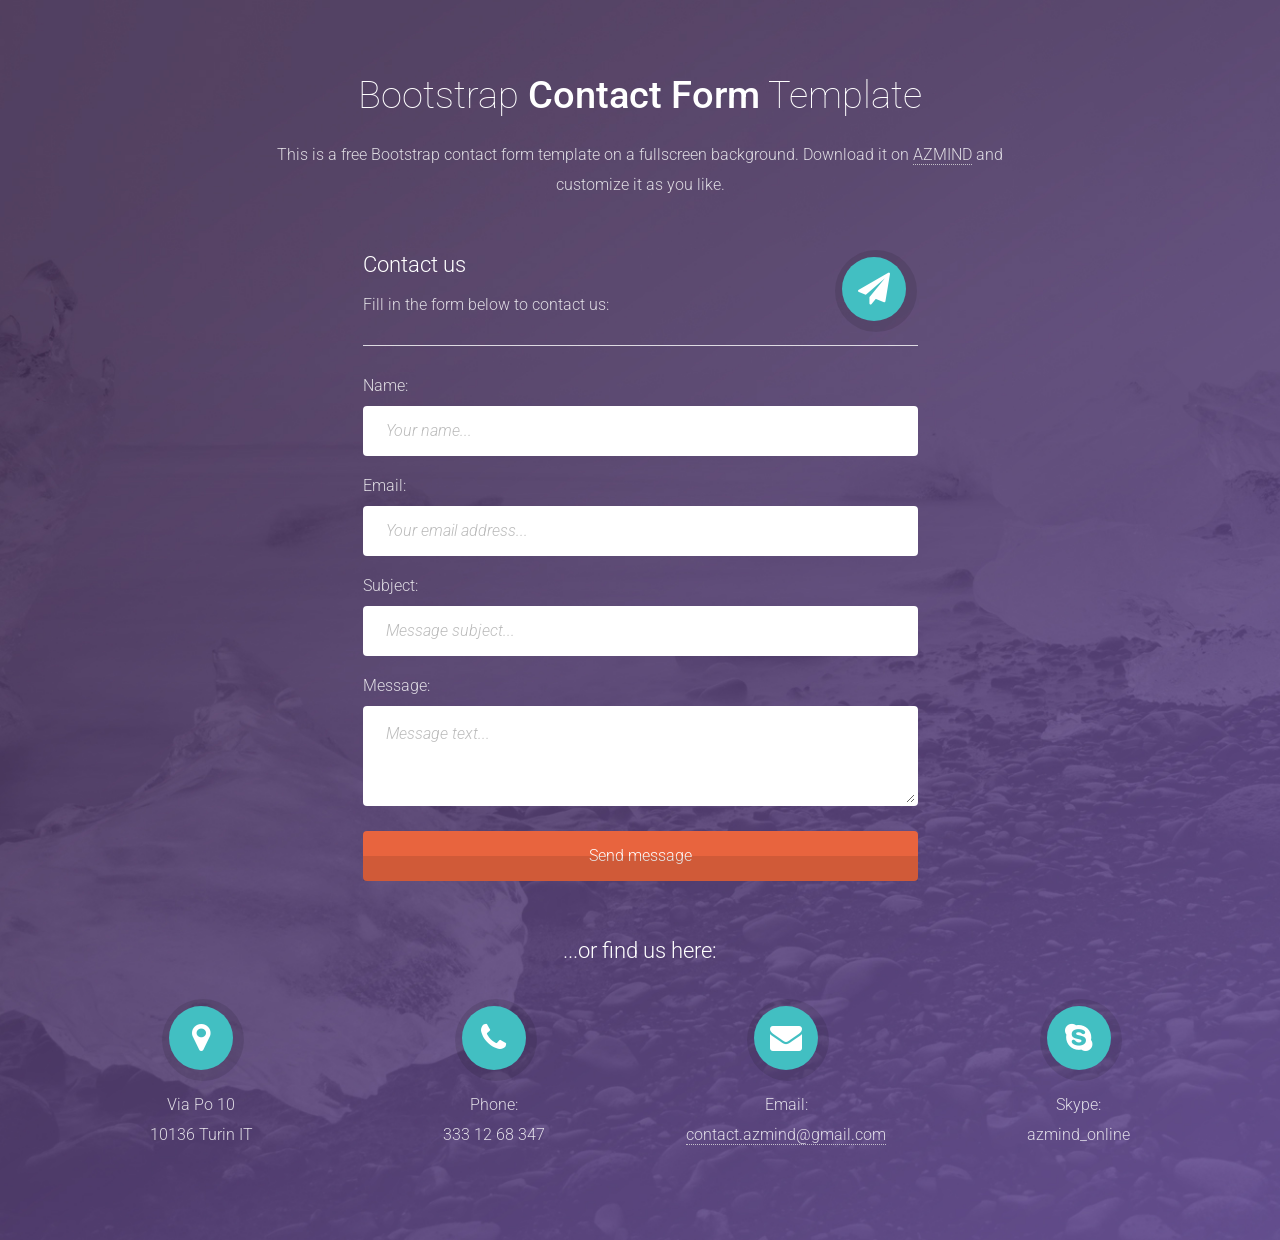
<file: test/index.html>
<!DOCTYPE html>
<html lang="en">

    <head>

        <meta charset="utf-8">
        <meta http-equiv="X-UA-Compatible" content="IE=edge">
        <meta name="viewport" content="width=device-width, initial-scale=1">
        <title>Bootstrap Contact Form Template</title>

        <!-- CSS -->
        <link rel="stylesheet" href="https://fonts.googleapis.com/css?family=Roboto:100,100italic,300,300italic,400,400italic,500,500italic">        
        <link rel="stylesheet" href="assets/bootstrap/css/bootstrap.min.css">
        <link rel="stylesheet" href="assets/font-awesome/css/font-awesome.min.css">
        <link rel="stylesheet" href="assets/css/animate.css">
        <link rel="stylesheet" href="assets/css/style.css">

        <!-- HTML5 Shim and Respond.js IE8 support of HTML5 elements and media queries -->
        <!-- WARNING: Respond.js doesn't work if you view the page via file:// -->
        <!--[if lt IE 9]>
            <script src="https://oss.maxcdn.com/libs/html5shiv/3.7.0/html5shiv.js"></script>
            <script src="https://oss.maxcdn.com/libs/respond.js/1.4.2/respond.min.js"></script>
        <![endif]-->

        <!-- Favicon and touch icons -->
        <link rel="shortcut icon" href="assets/ico/favicon.png">
        <link rel="apple-touch-icon-precomposed" sizes="144x144" href="assets/ico/apple-touch-icon-144-precomposed.png">
        <link rel="apple-touch-icon-precomposed" sizes="114x114" href="assets/ico/apple-touch-icon-114-precomposed.png">
        <link rel="apple-touch-icon-precomposed" sizes="72x72" href="assets/ico/apple-touch-icon-72-precomposed.png">
        <link rel="apple-touch-icon-precomposed" href="assets/ico/apple-touch-icon-57-precomposed.png">

    </head>

    <body>

		<!-- Contact Form -->
		<div class="c-form-container section-container section-container-image-bg">
	        <div class="container">
	        	
	            <div class="row">
	                <div class="col-sm-8 col-sm-offset-2 c-form section-description wow fadeIn">
	                    <h1>Bootstrap <strong>Contact Form</strong> Template</h1>
	                    <p>This is a free Bootstrap contact form template on a fullscreen background.
	                    	Download it on <a href="http://azmind.com">AZMIND</a> and customize it as you like.</p>
	                </div>
	            </div>
	            
	            <div class="row">
	            	<div class="col-sm-6 col-sm-offset-3 c-form-box wow fadeInUp">
	            		
	                    <div class="c-form-top">
                    		<div class="c-form-top-left">
                    			<h3>Contact us</h3>
								<p>Fill in the form below to contact us:</p>
                    		</div>
                    		<div class="c-form-top-right">
                    			<div class="c-form-top-right-icon">
                    				<i class="fa fa-paper-plane"></i>
                    			</div>
                    		</div>
                        </div>
                        <div class="c-form-bottom">
		                    <form role="form" action="assets/contact.php" method="post">
		                    	<div class="form-group">
		                    		<label for="c-form-name">
		                    			<span class="label-text">Name:</span> 
		                    			<span class="contact-error"></span>
		                    		</label>
		                        	<input type="text" name="name" placeholder="Your name..." class="c-form-name form-control" id="c-form-name">
		                        </div>
		                    	<div class="form-group">
		                    		<label for="c-form-email">
		                    			<span class="label-text">Email:</span> 
		                    			<span class="contact-error"></span>
		                    		</label>
		                        	<input type="text" name="email" placeholder="Your email address..." class="c-form-email form-control" id="c-form-email">
		                        </div>
		                        <div class="form-group">
		                        	<label for="c-form-subject">
		                    			<span class="label-text">Subject:</span> 
		                    			<span class="contact-error"></span>
		                    		</label>
		                        	<input type="text" name="subject" placeholder="Message subject..." class="c-form-subject form-control" id="c-form-subject">
		                        </div>
		                        <div class="form-group">
		                        	<label for="c-form-message">
		                    			<span class="label-text">Message:</span> 
		                    			<span class="contact-error"></span>
		                    		</label>
		                        	<textarea name="message" placeholder="Message text..." class="c-form-message form-control" id="c-form-message"></textarea>
		                        </div>
		                        <button type="submit" class="btn">Send message</button>
		                    </form>
	                    </div>
	                    
	                </div>
	            </div>
	            
	            <div class="row">
	            	<div class="col-sm-12 c-form-info-title wow fadeInUp">
	            		<h3>...or find us here:</h3>
	            	</div>
	            </div>
	            
	            <div class="row">
	            	<div class="col-sm-3 c-form-info-box wow fadeInUp">
	            		<div class="c-form-info-box-icon">
	            			<i class="fa fa-map-marker"></i>
	            		</div>
	            		<p>Via Po 10<br>10136 Turin IT</p>
	            	</div>
	            	<div class="col-sm-3 c-form-info-box wow fadeInDown">
	            		<div class="c-form-info-box-icon">
	            			<i class="fa fa-phone"></i>
	            		</div>
	            		<p>Phone:<br>333 12 68 347</p>
	            	</div>
	            	<div class="col-sm-3 c-form-info-box wow fadeInUp">
	            		<div class="c-form-info-box-icon">
	            			<i class="fa fa-envelope"></i>
	            		</div>
	            		<p>Email:<br><a href="mailto:contact.azmind@gmail.com">contact.azmind@gmail.com</a></p>
	            	</div>
	            	<div class="col-sm-3 c-form-info-box wow fadeInDown">
	            		<div class="c-form-info-box-icon">
	            			<i class="fa fa-skype"></i>
	            		</div>
	            		<p>Skype:<br>azmind_online</p>
	            	</div>
	            </div>
	            
	        </div>
        </div>
        

        <!-- Javascript -->
        <script src="assets/js/jquery-1.11.1.min.js"></script>
        <script src="assets/bootstrap/js/bootstrap.min.js"></script>
        <script src="assets/js/jquery.backstretch.min.js"></script>
        <script src="assets/js/wow.min.js"></script>
        <script src="assets/js/scripts.js"></script>
        
        <!--[if lt IE 10]>
            <script src="assets/js/placeholder.js"></script>
        <![endif]-->

    </body>

</html>
</file>
<file: test/assets/css/style.css>
html, body { width: 100%; height: 100%; }

body {
    font-family: 'Roboto', sans-serif;
    font-size: 16px;
    font-weight: 300;
    color: #888;
    line-height: 30px;
    text-align: center;
}

strong { font-weight: 500; }

a, a:hover, a:focus {
	color: #e8643e;
	text-decoration: none;
    -o-transition: all .3s; -moz-transition: all .3s; -webkit-transition: all .3s; -ms-transition: all .3s; transition: all .3s;
}

h1, h2 {
	margin-top: 10px;
	font-size: 38px;
    font-weight: 100;
    color: #555;
    line-height: 50px;
}

h3 {
	font-size: 22px;
    font-weight: 300;
    color: #555;
    line-height: 30px;
}

img { max-width: 100%; }

::-moz-selection { background: #e8643e; color: #fff; text-shadow: none; }
::selection { background: #e8643e; color: #fff; text-shadow: none; }


/***** General style, all sections *****/

.section-container {
    margin: 0 auto;
    padding-bottom: 80px;
}

.section-container-image-bg, 
.section-container-image-bg h1, 
.section-container-image-bg h2, 
.section-container-image-bg h3 {
	color: #fff;
}

.section-description {
	margin-top: 60px;
    padding-bottom: 10px;
}

.section-description p {
    margin-top: 20px;
}
.section-container-image-bg .section-description p {
	opacity: 0.8;
}


/***** Contact Form *****/

.c-form-container { width: 100%; min-height: 100%; padding: 0 0 90px 0; background: #444; }
.c-form { padding-bottom: 40px; }
.c-form p a { color: #fff; border-bottom: 1px dotted #ddd; }
.c-form p a:hover, .c-form p a:focus { color: #fff; border: 0; }

.c-form-box p { opacity: 0.8; }

.c-form-top { overflow: hidden; padding: 0 0 15px 0; border-bottom: 1px solid #fff; border-color: rgba(255, 255, 255, 0.8); text-align: left; }
.c-form-top-left { float: left; width: 75%; }
.c-form-top-left h3 { margin-top: 0; }
.c-form-top-right { float: left; width: 25%; text-align: right; }
.c-form-top-right-icon {
	position: relative;
	display: inline-block; width: 64px; height: 64px; margin: 7px 12px 0 0; background: #42bfc2;
	font-size: 32px; color: #fff; line-height: 64px; text-align: center;
	-moz-border-radius: 50%; -webkit-border-radius: 50%; border-radius: 50%;
}
.c-form-top-right-icon:after {
	position: absolute; content: ""; top: -7px; left: -7px; width: 82px; height: 82px;
	background: #444; background: rgba(0, 0, 0, 0.1); z-index: -99;
	-moz-border-radius: 50%; -webkit-border-radius: 50%; border-radius: 50%;
}
.c-form-bottom { padding: 25px 0 0 0; text-align: left; }

.c-form-box input[type="text"],
.c-form-box textarea,
.c-form-box textarea.form-control {
	height: 50px;
    margin: 0;
    padding: 0 20px;
    vertical-align: middle;
    background: #fff;
    border: 3px solid #fff;
    font-family: 'Roboto', sans-serif;
    font-size: 16px;
    font-weight: 300;
    line-height: 50px;
    color: #888;
    -moz-border-radius: 4px; -webkit-border-radius: 4px; border-radius: 4px;
    -moz-box-shadow: none; -webkit-box-shadow: none; box-shadow: none;
    -o-transition: all .3s; -moz-transition: all .3s; -webkit-transition: all .3s; -ms-transition: all .3s; transition: all .3s;
}

.c-form-box textarea, 
.c-form-box textarea.form-control { height: 100px; padding-top: 10px; padding-bottom: 10px; line-height: 30px; }

.c-form-box input[type="text"]:focus,
.c-form-box textarea:focus,
.c-form-box textarea.form-control:focus {
	outline: 0; background: #fff; border: 3px solid #e8643e;
    -moz-box-shadow: none; -webkit-box-shadow: none; box-shadow: none;
}

.c-form-box input[type="text"]::-moz-placeholder, 
.c-form-box textarea::-moz-placeholder, 
.c-form-box textarea.form-control::-moz-placeholder { color: #bbb; font-style: italic; }

.c-form-box input[type="text"]:-ms-input-placeholder, 
.c-form-box textarea:-ms-input-placeholder, 
.c-form-box textarea.form-control:-ms-input-placeholder { color: #bbb; font-style: italic; }

.c-form-box input[type="text"]::-webkit-input-placeholder, 
.c-form-box textarea::-webkit-input-placeholder, 
.c-form-box textarea.form-control::-webkit-input-placeholder { color: #bbb; font-style: italic; }

.c-form-box button.btn {
	position: relative;
	width: 100%;
	height: 50px;
    margin: 10px 0 0 0;
    padding: 0 20px;
    vertical-align: middle;
    background: #e8643e;
    border: 0;
    font-family: 'Roboto', sans-serif;
    font-size: 16px;
    font-weight: 300;
    line-height: 50px;
    color: #fff;
    -moz-border-radius: 4px; -webkit-border-radius: 4px; border-radius: 4px;
    text-shadow: none;
    -moz-box-shadow: none; -webkit-box-shadow: none; box-shadow: none;
    -o-transition: all .3s; -moz-transition: all .3s; -webkit-transition: all .3s; -ms-transition: all .3s; transition: all .3s;
}

.c-form-box button.btn:hover { opacity: 0.6; color: #fff; }
.c-form-box button.btn:active { outline: 0; opacity: 0.6; color: #fff; -moz-box-shadow: none; -webkit-box-shadow: none; box-shadow: none; }
.c-form-box button.btn:focus { outline: 0; opacity: 0.6; background: #e8643e; color: #fff; }
.c-form-box button.btn:active:focus, .c-form-box button.btn.active:focus { outline: 0; opacity: 0.6; background: #e8643e; color: #fff; }

.c-form-box button.btn:before { content: ""; position: absolute; top: 50%; left: 0; width: 100%; height: 50%; background: rgba(0, 0, 0, 0.1); }

.c-form-box label { font-weight: 300; }
.c-form-box label .label-text { opacity: 0.8; }
.c-form-box label .contact-error { display: none; color: #42bfc2; font-style: italic; }

.c-form-info-title { margin-top: 35px; }

.c-form-info-box { padding-top: 30px; }
.c-form-info-box-icon {
	position: relative;
	display: inline-block; width: 64px; height: 64px; margin: 0 auto; background: #42bfc2;
	font-size: 32px; color: #fff; line-height: 64px;
	-moz-border-radius: 50%; -webkit-border-radius: 50%; border-radius: 50%;
}
.c-form-info-box-icon:after {
	position: absolute; content: ""; top: -7px; left: -7px; width: 82px; height: 82px;
	background: #444; background: rgba(0, 0, 0, 0.1); z-index: -99;
	-moz-border-radius: 50%; -webkit-border-radius: 50%; border-radius: 50%;
}

.c-form-info-box p { margin-top: 20px; margin-bottom: 0; opacity: 0.8; word-wrap: break-word; }
.c-form-info-box p a { color: #fff; border-bottom: 1px dotted #ddd; }
.c-form-info-box p a:hover, .c-form-info-box p a:focus { color: #fff; border: 0; }



/***** MEDIA QUERIES *****/

@media (min-width: 992px) and (max-width: 1199px) {}

@media (min-width: 768px) and (max-width: 991px) {}

@media (max-width: 767px) {
	
	.c-form-info-title { margin-top: 55px; }
	
}

@media (max-width: 415px) {
	
	h1, h2 { font-size: 32px; }
	
	.c-form-top-right-icon {
		position: static;
		display: block; width: auto; height: auto; margin: 0; background: none;
		font-size: 46px; color: #42bfc2; line-height: 50px; text-align: right;
		-moz-border-radius: 0; -webkit-border-radius: 0; border-radius: 0;
	}
	.c-form-top-right-icon:after {
		position: static; content: none; top: auto; left: auto; width: auto; height: auto;
		background: none; z-index: -999999;
		-moz-border-radius: 0; -webkit-border-radius: 0; border-radius: 0;
	}
	
}
</file>
